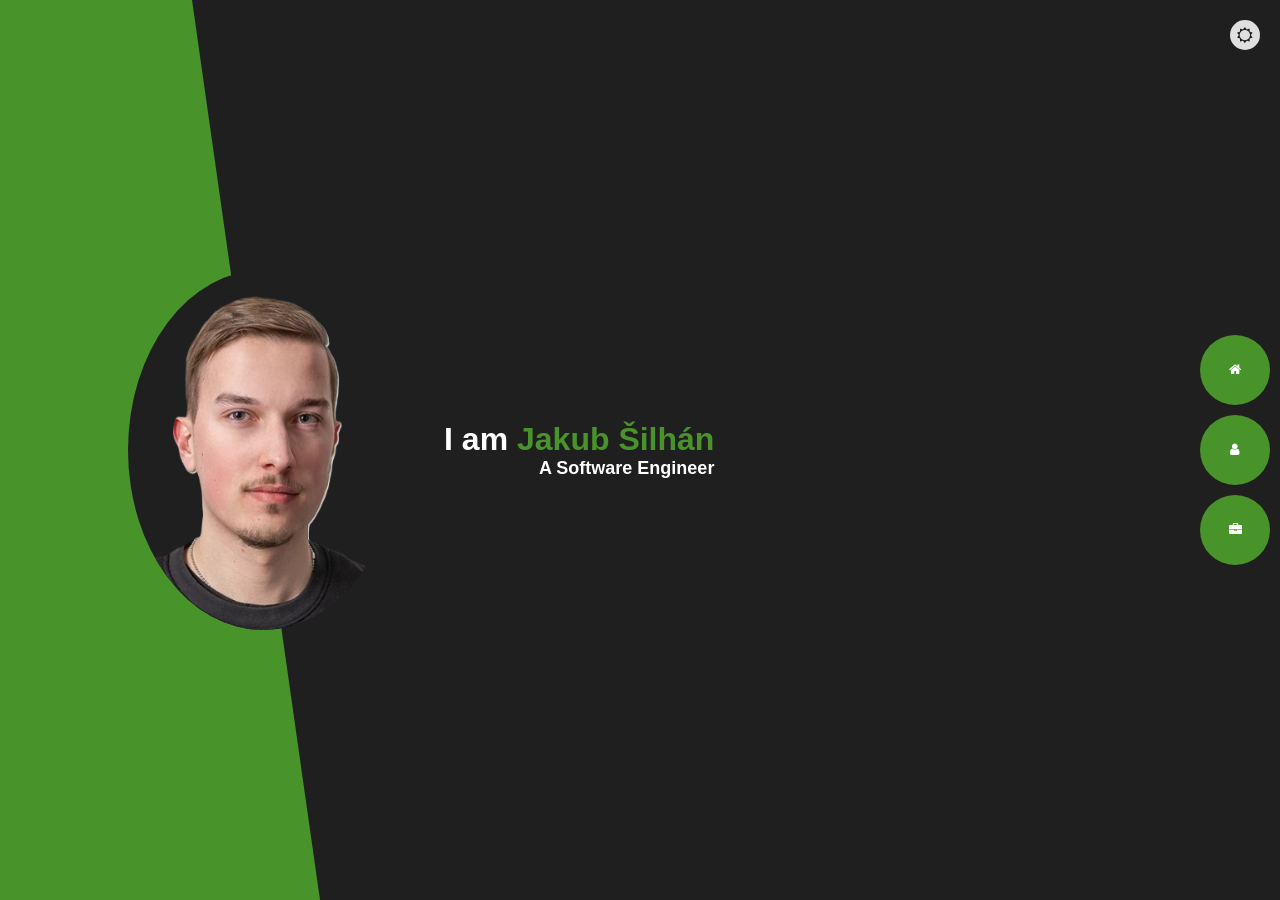
<file: Personal Page/index.html>
<!DOCTYPE html>
<html lang="en">
  <head>
    <meta charset="UTF-8">
    <title>Jakub Šilhán</title>
    <script>
      if(localStorage.getItem === null) localStorage.setItem("light-theme", "false")
    </script>
    <link rel="stylesheet" href="./style.css">
    <link rel="stylesheet" href="https://cdnjs.cloudflare.com/ajax/libs/font-awesome/4.7.0/css/font-awesome.min.css">
    <link rel="icon" href="./favicon.ico" type="image/x-icon">
  </head>
  <body>
    <div class="theme-button fa" id="theme-btn"></div>
    <div class="triangle"></div>
    <div class="container">
        <main id="home-main">
            <img src="images/portrait.png" alt="Portrait">
            <div>
                <p>I am <span>Jakub Šilhán</span></p>
                <p>A Software Engineer</p>
            </div>
        </main>
        <nav>
            <button onclick="location.href='index.html'">
                <div>Home</div>
                <div class="fa fa-home"></div>
            </button>
            <button onclick="location.href='about.html'">
                <div>About</div>
                <div class="fa fa-user"></div>
            </button>
            <button onclick="location.href='projects.html'">
                <div>Projects</div>
                <div class="fa fa-briefcase"></div>
            </button>
            <!-- <button onclick="location.href='contact.html'">
                <div>Contact</div>
                <div class="fa fa-envelope"></div>
            </button> -->
        </nav>
    </div>
    <script>
        const btn = document.getElementById("theme-btn");
        const root = document.documentElement;

        function switchTheme(isLight){
            if (isLight) {
                root.classList.add("light");
                btn.classList.remove("fa-sun-o");
                btn.classList.add("fa-moon-o");
            }else {
                root.classList.remove("light");
                btn.classList.remove("fa-moon-o");
                btn.classList.add("fa-sun-o");
            }
        }

        btn.addEventListener("click", () => {
            isLight = !JSON.parse(localStorage.getItem("light-theme"));
            switchTheme(isLight);
            localStorage.setItem("light-theme", JSON.stringify(isLight));
        })

        switchTheme(JSON.parse(localStorage.getItem("light-theme")))
    </script>
  </body>
</html>
</file>
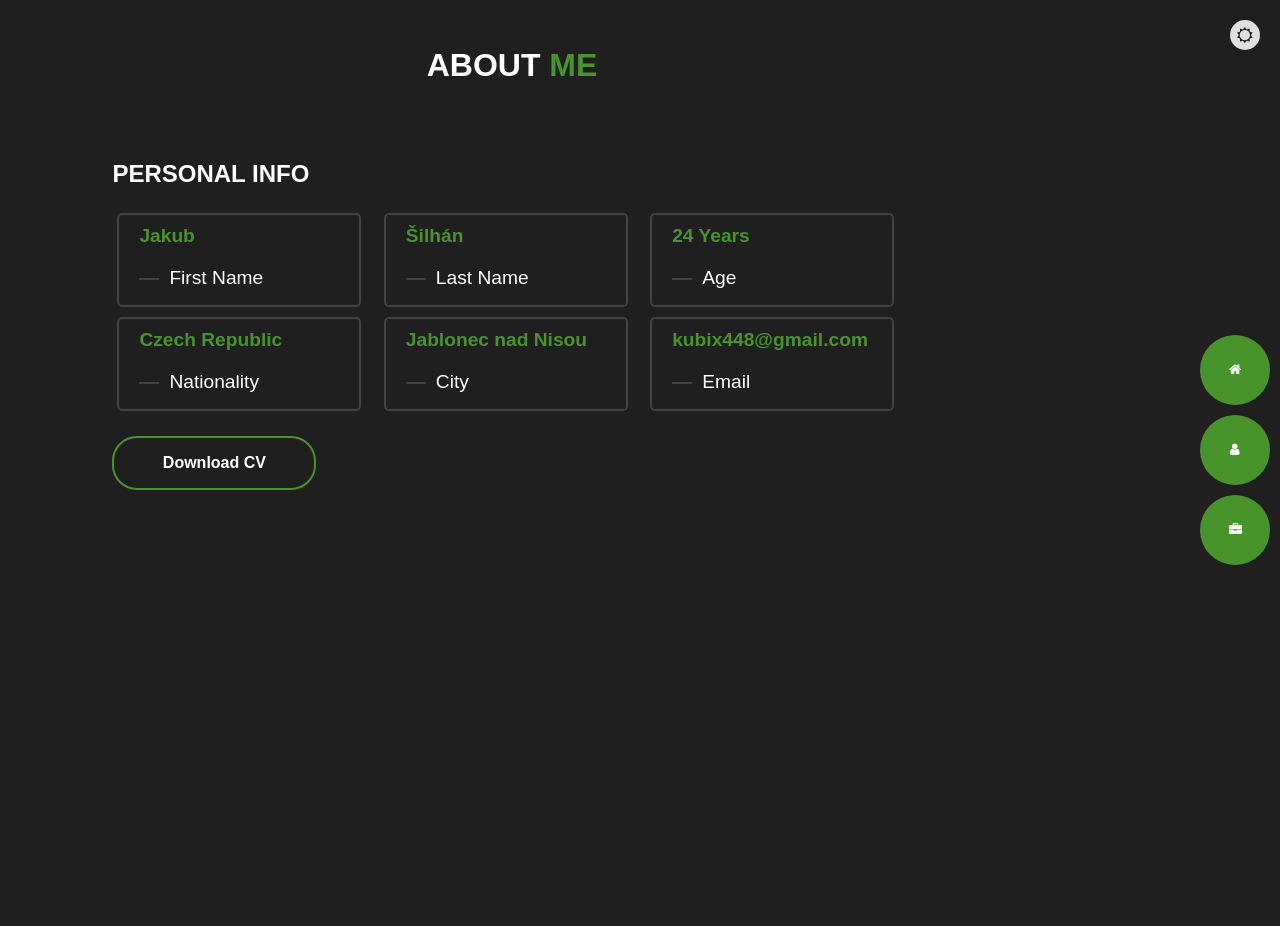
<file: Personal Page/about.html>
<!DOCTYPE html>
<html lang="en">
  <head>
    <meta charset="UTF-8">
    <title>Jakub Šilhán</title>
    <script>
      if(localStorage.getItem === null) localStorage.setItem("light-theme", "false")
    </script>
    <link rel="stylesheet" href="./style.css">
    <link rel="stylesheet" href="https://cdnjs.cloudflare.com/ajax/libs/font-awesome/4.7.0/css/font-awesome.min.css">
    <link rel="icon" href="./favicon.ico" type="image/x-icon">
  </head>
  <body>
    <div class="theme-button fa" id="theme-btn"></div>
    <div class="container">
        <main id="about-main">
            <h1>ABOUT <span>ME</span></h1>
            <div class="info">
                <h2>PERSONAL INFO</h2>
                <div class="grid">
                    <div class="info-box">
                        <h3>Jakub</h3>
                        <p>First Name</p>
                    </div>
                    <div class="info-box">
                        <h3>Šilhán</h3>
                        <p>Last Name</p>
                    </div>
                    <div class="info-box">
                        <h3>24 Years</h3>
                        <p>Age</p>
                    </div>
                    <div class="info-box">
                        <h3>Czech Republic</h3>
                        <p>Nationality</p>
                    </div>
                    <div class="info-box">
                        <h3>Jablonec nad Nisou</h3>
                        <p>City</p>
                    </div>
                    <div class="info-box">
                        <h3>kubix448@gmail.com</h3>
                        <p>Email</p>
                    </div>
                </div>
                <a href="documents/Silhan_Resume.pdf" download>Download CV</span></a>
            </div>
            <div class="skills">

            </div>
        </main>
        <nav>
            <button onclick="location.href='index.html'">
                <div>Home</div>
                <div class="fa fa-home"></div>
            </button>
            <button onclick="location.href='about.html'">
                <div>About</div>
                <div class="fa fa-user"></div>
            </button>
            <button onclick="location.href='projects.html'">
                <div>Projects</div>
                <div class="fa fa-briefcase"></div>
            </button>
            <!-- <button onclick="location.href='contact.html'">
                <div>Contact</div>
                <div class="fa fa-envelope"></div>
            </button> -->
        </nav>
    </div>
    <script>
        const btn = document.getElementById("theme-btn");
        const root = document.documentElement;

        function switchTheme(isLight){
            if (isLight) {
                root.classList.add("light");
                btn.classList.remove("fa-sun-o");
                btn.classList.add("fa-moon-o");
            }else {
                root.classList.remove("light");
                btn.classList.remove("fa-moon-o");
                btn.classList.add("fa-sun-o");
            }
        }

        btn.addEventListener("click", () => {
            isLight = !JSON.parse(localStorage.getItem("light-theme"));
            switchTheme(isLight);
            localStorage.setItem("light-theme", JSON.stringify(isLight));
        })

        switchTheme(JSON.parse(localStorage.getItem("light-theme")))
    </script>
  </body>
</html>
</file>
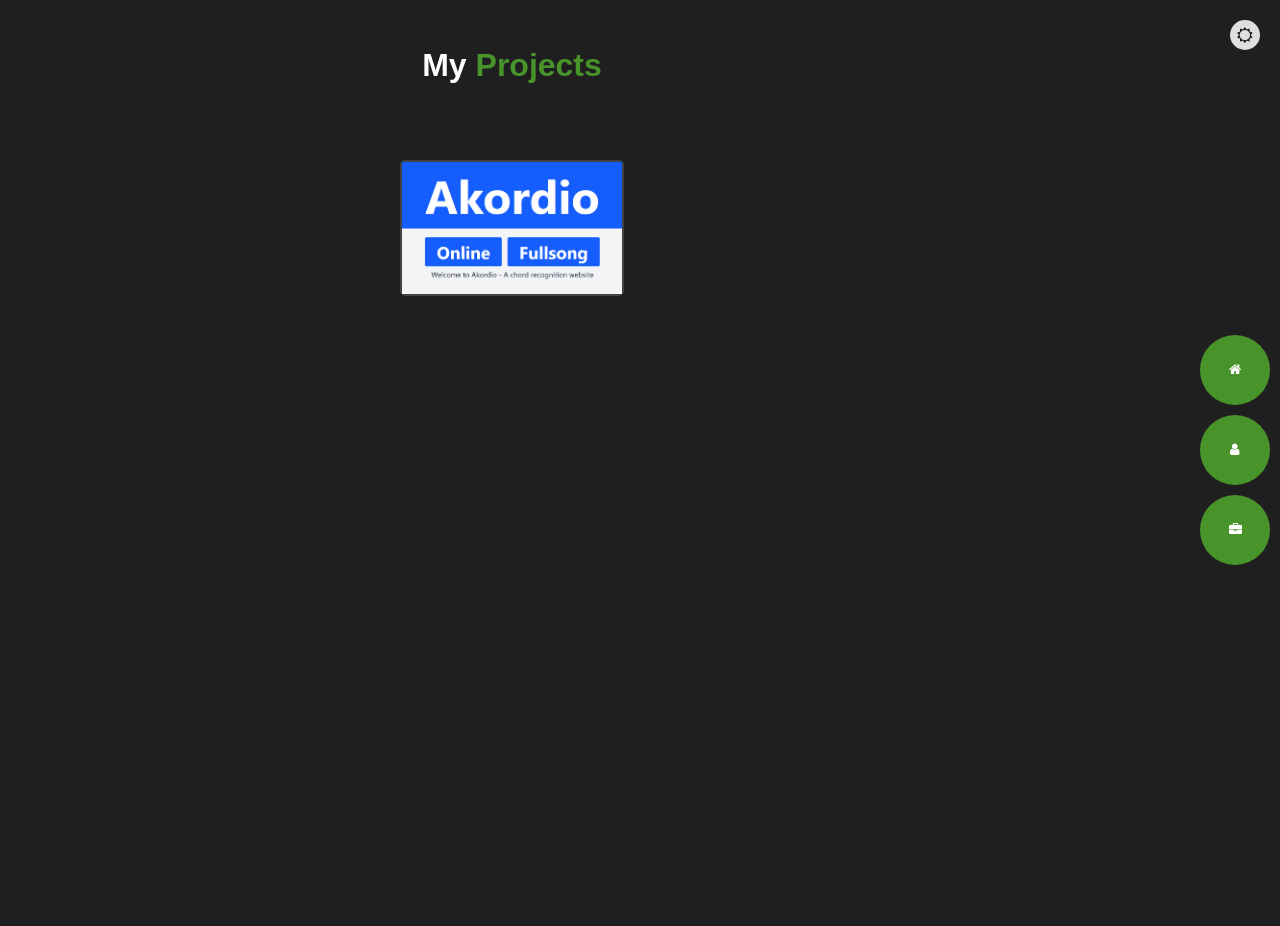
<file: Personal Page/projects.html>
<!DOCTYPE html>
<html lang="en">
  <head>
    <meta charset="UTF-8">
    <title>Jakub Šilhán</title>
    <script>
      if(localStorage.getItem === null) localStorage.setItem("light-theme", "false")
    </script>
    <link rel="stylesheet" href="./style.css">
    <link rel="stylesheet" href="https://cdnjs.cloudflare.com/ajax/libs/font-awesome/4.7.0/css/font-awesome.min.css">
    <link rel="icon" href="./favicon.ico" type="image/x-icon">
  </head>
  <body>
    <div class="theme-button fa" id="theme-btn"></div>
    <div class="container">
        <main id="projects-main">
            <h1>My <span>Projects</span></h1>
            <div class="grid">
                <a href="https://akordio.jakub-silhan.cz/" class="project-box">
                    <img src="images/akordio.png" alt="Akordio">
                    <h3>Akordio</h3>
                </a>
            </div>
        </main>
        <nav>
            <button onclick="location.href='index.html'">
                <div>Home</div>
                <div class="fa fa-home"></div>
            </button>
            <button onclick="location.href='about.html'">
                <div>About</div>
                <div class="fa fa-user"></div>
            </button>
            <button onclick="location.href='projects.html'">
                <div>Projects</div>
                <div class="fa fa-briefcase"></div>
            </button>
            <!-- <button onclick="location.href='contact.html'">
                <div>Contact</div>
                <div class="fa fa-envelope"></div>
            </button> -->
        </nav>
    </div>
    <script>
        const btn = document.getElementById("theme-btn");
        const root = document.documentElement;

        function switchTheme(isLight){
            if (isLight) {
                root.classList.add("light");
                btn.classList.remove("fa-sun-o");
                btn.classList.add("fa-moon-o");
            }else {
                root.classList.remove("light");
                btn.classList.remove("fa-moon-o");
                btn.classList.add("fa-sun-o");
            }
        }

        btn.addEventListener("click", () => {
            isLight = !JSON.parse(localStorage.getItem("light-theme"));
            switchTheme(isLight);
            localStorage.setItem("light-theme", JSON.stringify(isLight));
        })

        switchTheme(JSON.parse(localStorage.getItem("light-theme")))
    </script>
  </body>
</html>
</file>
<file: Personal Page/style.css>
/* Main style */

:root {
    --main-color:rgb(72, 148, 42);
    --main-active-color:rgb(101, 173, 73);
    --bg-color: rgb(31, 31, 31);
    --theme-color: rgb(223, 223, 223);
    --theme-text: rgb(31, 31, 31);
    --txt-color: rgb(255,255,255);
    --font: Arial, Helvetica, sans-serif;
    height: 100%;
}

:root.light {
    --bg-color: rgb(240, 240, 240);
    --theme-color: rgb(31, 31, 31);
    --theme-text: rgb(223, 223, 223);
    --txt-color: rgb(31,31,31);
}

body {
  height: 100%;
  margin: 0;
  background-color: var(--bg-color);
}

.container {
  display: flex;
  flex-direction: row;
  width: 100%;
  height: 100%;
}

.triangle {
  z-index: -1;
  width: 100%;
  height: 100%;
  position: absolute;
  clip-path: polygon(0 0, 15% 0, 25% 100%, 0% 100%);
  background-color: var(--main-color);
}

main {
  height: 100%;
  width: 80%;
}

nav {
  height: 100%;
  width: 20%;
  display: flex;
  flex-direction: column;
  justify-content: center;
  align-items: center;
  gap: 10px;
}

nav button {
  background-color: var(--main-color);
  color: var(--txt-color);
  border: none;
  border-radius: 50px;
  padding: 10px;
  height: 70px;
  width: 70px;
  margin-right: 10px;
  margin-left: auto;
  display: flex;
  flex-direction: row;
  align-items: center;
  justify-content: center;
  overflow: hidden;
  transition: width 0.3s ease, border-radius 0.3s ease;
  white-space: nowrap;
  cursor: pointer;
}

nav button:hover {
  width: 150px;
}

nav button:active {
  background-color: var(--main-active-color);
}

nav button > div:first-child {
  width: 0;
  overflow: hidden;
  transition: width 0.3s ease;
}

nav button:hover > div:first-child {
  width: 100px;
}

.theme-button {
  position: absolute;
  border-radius: 100%;
  border: none;
  text-align: center;
  align-content: center;
  top: 20px;
  right: 20px;
  background-color: var(--theme-color);
  color: var(--theme-text);
  width: 30px;
  height: 30px;  
}

.theme-button:hover {
  height: 50px;
  width: 50px;
  top: 10px;
  right: 10px;
  transition: width 0.3s ease, height 0.3s ease, top 0.3s ease, right 0.3s ease;
}

/* Main Page */
#home-main {
  display: flex;
  flex-direction: row;
  align-items: center;
  padding-left: 10%;
  gap: 5%;
}

#home-main img {
  max-width: 60%;
  max-height: 40%;
  height: auto;
  width: auto;
  border-radius: 50%;
  background-color: var(--bg-color);
  object-fit: cover;
}

#home-main div {
  display: flex;
  flex-direction: column;
  justify-content: space-around;
  color: var(--txt-color);
  font-family: var(--font);
  font-size: xx-large;
  font-weight: bold;
}

#home-main div p {
  margin: 0px;
}

#home-main div p:nth-child(2) {
  font-size: large;
  text-align: right;
}

#home-main div p span {
  color: var(--main-color);
}

/* About Page */
#about-main {
  display: flex;
  flex-direction: column;
  gap: 5%;
  margin-top: 2%;
  margin-bottom: 2%;
}

h1{
  margin-left: auto;
  margin-right: auto;
  color: var(--txt-color);
  font-family: var(--font);
}

h1 span{
  color: var(--main-color);
  text-align: center;
}

h2 {
  color: var(--txt-color);
  font-family: var(--font);
  margin: 10px;
}

#about-main .info{
  margin-left: 10%;
  margin-right: 10%;
  display: flex;
  flex-direction: column;
  gap: 5%;
}

#about-main .info a{
  margin: 10px;
  background-color: var(--bg-color);
  color: var(--txt-color);
  border: 2px solid var(--main-color);
  border-radius: 25px;
  width: 200px;
  height: 50px;
  font-weight: bold;
  font-family: var(--font);
  text-decoration: none;
  text-align: center;
  align-content: center;
  transition: box-shadow 0.5s ease;
}

#about-main .info a:hover{
  box-shadow: inset -200px 0 0 0 var(--main-color);
  transition: box-shadow 0.5s ease;
}

#about-main .info a:active{
  box-shadow: inset -200px 0 0 0 var(--main-active-color-color);
  background-color: var(--main-active-color);
}

#about-main .grid{
  display: grid;
  grid-template-columns: auto auto auto;
  margin: 10px;
}

#about-main .info-box{
  border: 2px solid rgb(66, 66, 66);
  border-radius: 5px;
  margin: 5px;
  padding: 10px;
  width: 220px;
  height: 70px;
  font-family: var(--font);
}

#about-main .info-box h3{
  margin: 0px;
  padding-left: 10px;
  font-size: larger;
  color: var(--main-color);
}

#about-main .info-box p{
  color: var(--txt-color);
  font-size: larger;
  text-align: left;
  padding-left: 10px;
}

#about-main .info-box p::before {
    content: "";
    display: inline-block;
    width: 20px;
    height: 2px;
    background-color: rgb(66, 66, 66); 
    margin-right: 10px;
    vertical-align: middle;
}

/* Projects Page */
#projects-main {
  display: flex;
  flex-direction: column;
  gap: 5%;
  margin-top: 2%;
  margin-bottom: 2%;
}

#projects-main .grid{
  display: grid;
  grid-template-columns: repeat(3, min-content);
  margin: 10px;
  justify-content: center;
  align-items: center;
}

#projects-main .project-box{
  display: grid;
  width: 220px;
  line-height: 100px;
  text-align: center;
  text-decoration: none;
  font-family: var(--font);
  color: var(--txt-color);
  border: 2px solid rgb(66, 66, 66);
  border-radius: 5px;
  background-size: 220px 100px;
}

#projects-main .project-box > *{
  grid-area: 1/1;
  width: 100%;
  height: 100%;
  margin: 0px;
  padding: 0px;
}

#projects-main .project-box img{
  z-index: 1;
  transition: opacity 0.3s ease;
}

#projects-main .project-box h3{
  background-color: var(--main-color);
  align-content: center;
  text-align: center;
}

#projects-main .project-box:active h3{
  background-color: var(--main-active-color);
}

#projects-main .project-box:hover img{
  opacity: 0;
  transition: opacity 0.3s ease;
}
</file>
